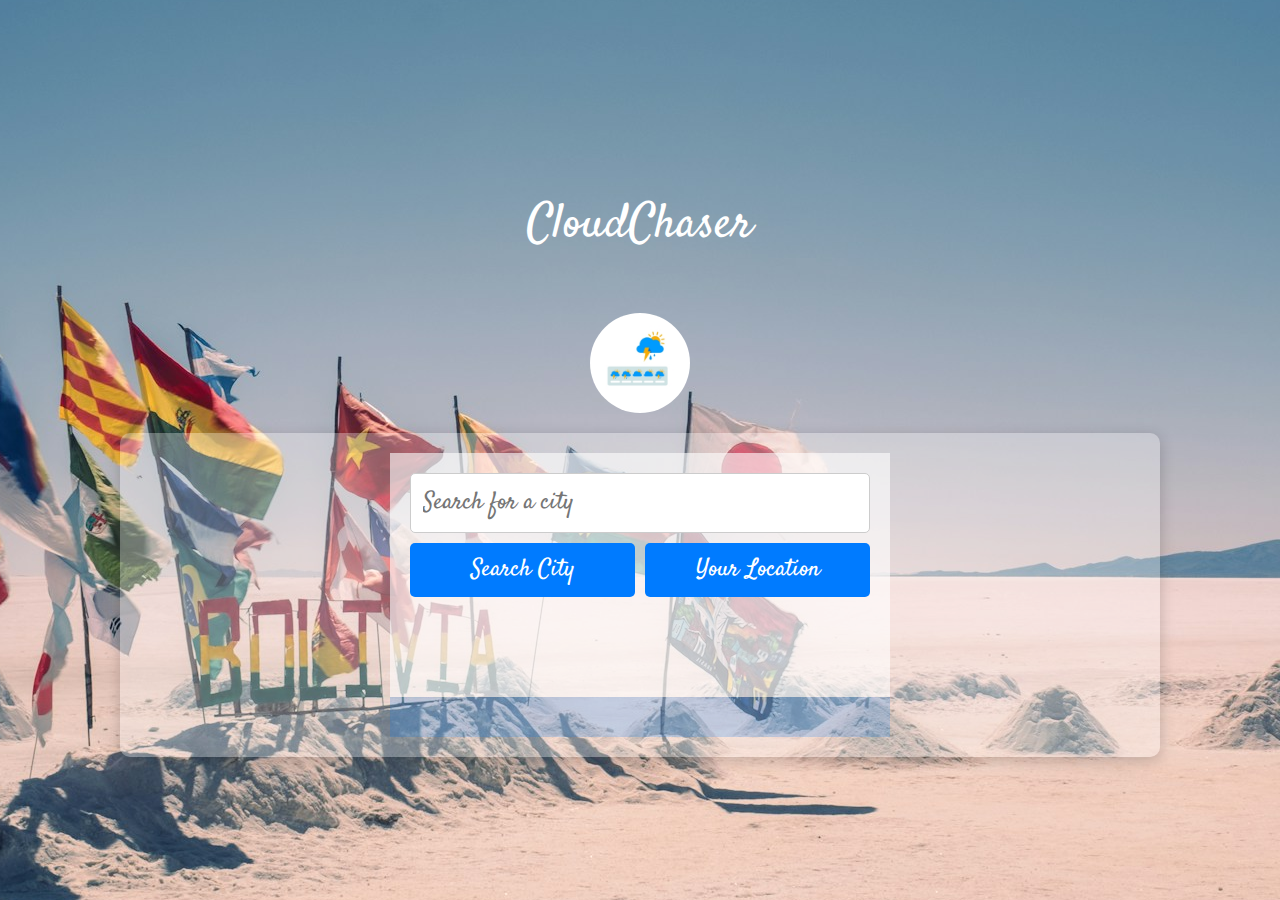
<file: index.html>
<!DOCTYPE html>
<html lang="en">
<head>
    <meta charset="UTF-8">
    <meta name="viewport" content="width=device-width, initial-scale=1.0">
    <link rel="stylesheet" href="style.css">
    <title>CloudChaser</title>
</head>
<body>
    <header class="upper-section">
        <h3 class="heading satisfy-regular">CloudChaser</h3>
        <img class="logo" src="./logo/Untitled design (2).jpg" alt="logo">
    </header>

    <div class="main-container">
        <div class="left-container">
            <input class="search satisfy-regular" placeholder="Search for a city" />
            <div class="button-container">
                <button title="Search for your city" class="search-btn satisfy-regular">Search City</button>
                <button title="Find your location" class="location-btn satisfy-regular">Your Location</button>
            </div>
            <div class="weather-container">
                
            </div>
        </div>

        <div class="right-container">
            <div class="city-info satisfy-regular">
                
            </div>
        </div>
    </div>

    <script src="script.js"></script>
</body>
</html>
</file>
<file: style.css>
/* Importing Google Fonts */
@import url('https://fonts.googleapis.com/css2?family=Satisfy&display=swap');

/* Styling font for the app name */
.satisfy-regular {
    font-family: "Satisfy", cursive;
    font-weight: 400;
    font-style: normal;
}

/* Centered header section */
.upper-section {
    display: flex;
    flex-direction: column;
    align-items: center;
    justify-content: center;
    gap: 5px;
    margin-bottom: 20px;
}

.logo {
    width: 100px;
    height: 100px;
    border-radius: 50%;
}

/* App name styling */
.heading {
    font-size: 3rem;
    color: #ffffff;
}

/* HTML styling to cover the full page */
html {
    background: url(./background-images/dominic-chasse-BoYBcsGLSbQ-unsplash.jpg) no-repeat center center fixed;
    background-size: cover;
    display: flex;
    justify-content: center;
    align-items: center;
    height: 100%;
    margin: 0;
}

/* Main container styling for form area */
.main-container {
    display: flex;
    flex-direction: column;
    align-items: center;
    justify-content: center;
    width: 90vw;
    max-width: 1000px;
    padding: 20px;
    border-radius: 10px;
    background: rgba(255, 255, 255, 0.3);
    box-shadow: 0px 4px 15px rgba(0, 0, 0, 0.2);
}


.left-container, .right-container {
    width: 50%;
    padding: 20px;
    overflow-y: auto;
    box-sizing: border-box;
}

.left-container {
    display: flex;
    flex-direction: column;
    align-items: center;
    background: rgba(255, 255, 255, 0.6);
}

.right-container {
    background: rgba(0, 123, 255, 0.2);
    padding: 20px;
}

.search {
    flex: 2;
    width: 100%;
    padding: 12px;
    font-size: 1.5rem;
    border-radius: 5px;
    border: 1px solid #ccc;
    box-sizing: border-box;
    margin-bottom: 10px;
}

/* Button container for spacing */
.button-container {
    display: flex;
    gap: 10px;
    width: 100%;
}

/* Styling for buttons */
button {
    flex: 1;
    padding: 10px;
    font-size: 1.5rem;
    border-radius: 5px;
    border: none;
    background-color: #007bff;
    color: white;
    cursor: pointer;
    transition: transform 0.3s ease;
}

/* hover effect */
button:hover {
    transform: scale(1.05);
}

.weather-container {
    width: 100%;
    text-align: center;
    margin-top: 20px;
    color: #333;
    padding: 30px 0px;
}

.weather-container h2 {
    font-size: 2.5rem;
    color: #007bff;
    
}

.weather-container img {
    width: 80px;
    height: 80px;
}

.weather-container p {
    font-size: 1.2rem;
    margin: 5px 0;
}

.forecast-container {
    display: flex;
    gap: 10px;
    overflow-x: auto;
    padding: 10px;
    width: 100%;
    margin-top: 20px;
    box-sizing: border-box;
}

.forecast-day {
    text-align: center;
    flex: 0 0 auto; 
    border: 1px solid #ccc;
    border-radius: 10px;
    padding: 10px;
    min-width: 100px; 
    background-color: #f9f9f9; 
    box-shadow: 0px 4px 6px rgba(0, 0, 0, 0.1);
  
}

.forecast-day p {
    font-size: 1rem;
    color: #333;
}
</file>
